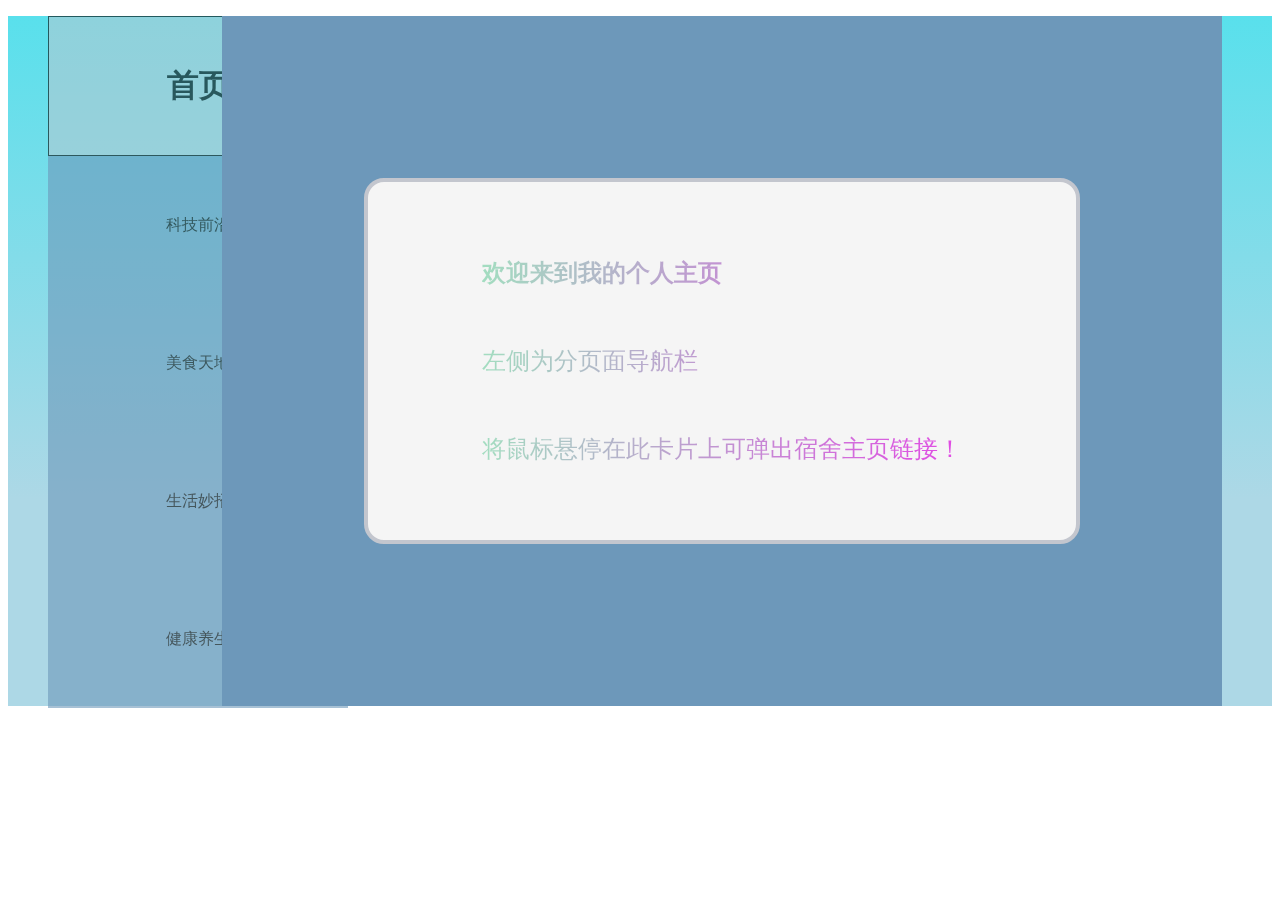
<file: index.html>
<!DOCTYPE html>
<html lang="en">

<head>
    <meta charset="UTF-8">
    <meta name="viewport" content="width=device-width, initial-scale=1.0">
    <title>个人主页</title>
    <link rel="stylesheet" type="text/css" href="./web/css/index.css">
    <link rel="stylesheet" type="text/css" href="./web/css/global.css">
</head>

<body>
    <div class="total-docker">
        <ul class="nav-list">
            <li class="nav-item active" style="background-color: #B2C9D2;"><a href="#">首页</a></li>
            <li class="nav-item"><a href="web/pages/science.html">科技前沿</a></li>
            <li class="nav-item"><a href="web/pages/meal.html">美食天地</a></li>
            <li class="nav-item"><a href="web/pages/life.html">生活妙招</a></li>
            <li class="nav-item"><a href="web/pages/health.html">健康养生</a></li>
        </ul>
        <div class="content-docker">
            <div class="card">
                <div class="card-details">
                    <p class="text-title">欢迎来到我的个人主页</p>
                    <p class="text-body">左侧为分页面导航栏</p>
                    <p class="text-body">将鼠标悬停在此卡片上可弹出宿舍主页链接！</p>
                </div>
                <button class="card-button"><a href="https://zfz2005.github.io/web/hostel.html">前往宿舍主页</a></button>
                <style>
                    p {
                        font-size: x-large;
                        background: linear-gradient(to right, rgb(163, 221, 192), rgb(225, 73, 228));
                        -webkit-background-clip: text;
                        background-clip: text;
                        -webkit-text-fill-color: transparent;
                        color: transparent;
                    }
                </style>
            </div>
        </div>
    </div>
</body>

</html>
</file>
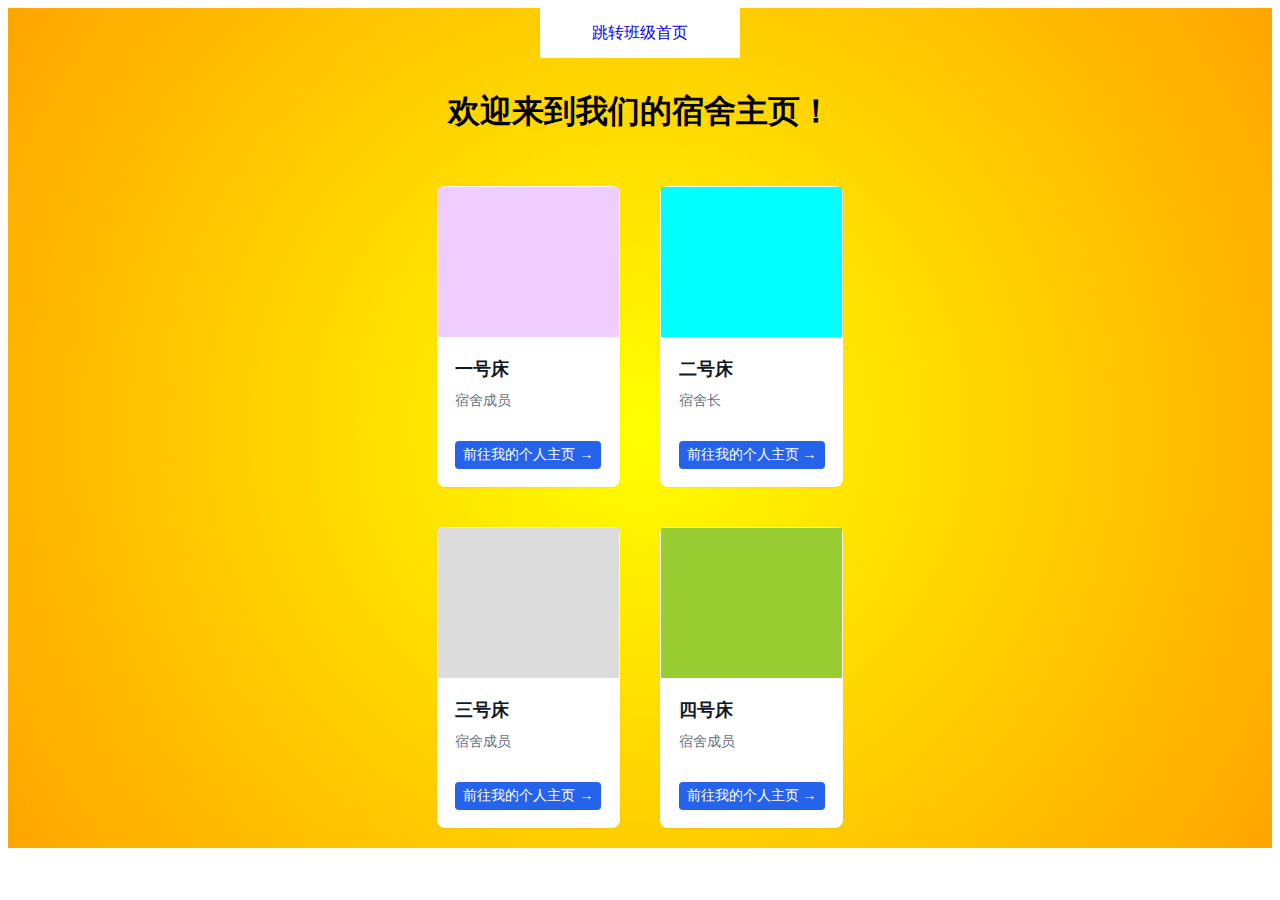
<file: web/hostel.html>
<!DOCTYPE html>
<html lang="en">

<head>
    <meta charset="UTF-8">
    <meta name="viewport" content="width=device-width, initial-scale=1.0">
    <title>宿舍主页</title>
</head>

<body>
    <div class="wrap">
        <div class="gotoclass" style="width: 200px;height: 50px;background-color: #fff;display: flex;justify-content: center;align-items: center;"><a href="https://lai-sgjp.github.io/class_index" style="text-decoration: none;">跳转班级首页</a></div>
        <p id="title">欢迎来到我们的宿舍主页！</p>
        <div class="top">
            <div class="card">
                <div class="image"></div>
                <div class="content">
                    <a href="#">
                        <span class="title">
                            一号床
                        </span>
                    </a>
    
                    <p class="desc">
                   宿舍成员
                    </p>
    
                    <a class="action" href="https://ky1824.github.io">
                        前往我的个人主页
                        <span aria-hidden="true">
                            →
                        </span>
                    </a>
                </div>
            </div>
            <div class="card">
                <div class="image"style="background-color: aqua;"></div>
                <div class="content">
                    <a href="#">
                        <span class="title">
                            二号床
                        </span>
                    </a>
    
                    <p class="desc">
                        宿舍长
                    </p>
    
                    <a class="action" href="../index.html">
                        前往我的个人主页
                        <span aria-hidden="true">
                            →
                        </span>
                    </a>
                </div>
            </div>
        </div>
        <div class="btm">
            <div class="card">
                <div class="image" style="background-color: gainsboro;"></div>
                <div class="content">
                    <a href="#">
                        <span class="title">
                            三号床
                        </span>
                    </a>
    
                    <p class="desc">
                        宿舍成员
                    </p>
    
                    <a class="action" href="https://1326302891.github.io/index.html">
                        前往我的个人主页
                        <span aria-hidden="true">
                            →
                        </span>
                    </a>
                </div>
            </div>
            <div class="card">
                <div class="image" style="background-color: yellowgreen;"></div>
                <div class="content">
                    <a href="">
                        <span class="title">
                            四号床
                        </span>
                    </a>
    
                    <p class="desc">
                       宿舍成员
                    </p>
    
                    <a class="action" href="https://luo-lh.github.io">
                        前往我的个人主页
                        <span aria-hidden="true">
                            →
                        </span>
                    </a>
                </div>
            </div>
        </div>
    </div>
</body>
<style>
    .wrap {
        display: flex;
        justify-content: center;
        align-items: center;
        flex-direction: column;
        background: repeating-radial-gradient(circle at center, yellow, orange);
    }
    #title{
        font-size: xx-large;
        font-weight: bolder;
    }
    .top,.btm{
        display: flex;
        justify-content: center;
        align-items: center;
    }
    .card {
        margin: 20px;
        max-width: 300px;
        border-radius: 0.5rem;
        background-color: #fff;
        box-shadow: 0 1px 2px 0 rgba(0, 0, 0, 0.05);
        border: 1px solid transparent;
    }

    .card a {
        text-decoration: none
    }

    .content {
        padding: 1.1rem;
    }

    .image {
        object-fit: cover;
        width: 100%;
        height: 150px;
        background-color: rgb(239, 205, 255);
    }

    .title {
        color: #111827;
        font-size: 1.125rem;
        line-height: 1.75rem;
        font-weight: 600;
    }

    .desc {
        margin-top: 0.5rem;
        color: #6B7280;
        font-size: 0.875rem;
        line-height: 1.25rem;
    }

    .action {
        display: inline-flex;
        margin-top: 1rem;
        color: #ffffff;
        font-size: 0.875rem;
        line-height: 1.25rem;
        font-weight: 500;
        align-items: center;
        gap: 0.25rem;
        background-color: #2563EB;
        padding: 4px 8px;
        border-radius: 4px;
    }

    .action span {
        transition: .3s ease;
    }

    .action:hover span {
        transform: translateX(4px);
    }
</style>

</html>
</file>
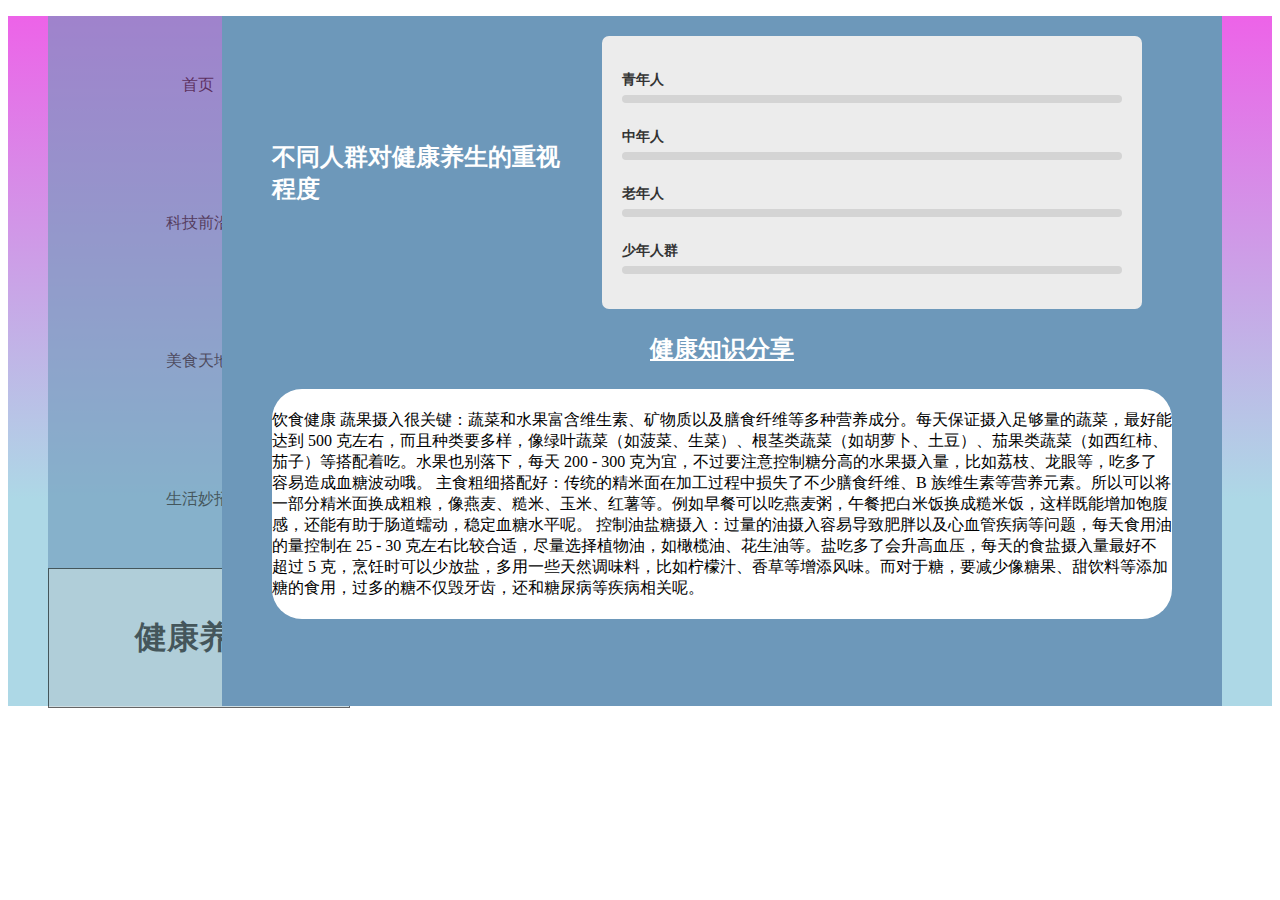
<file: web/pages/health.html>
<!DOCTYPE html>
<html lang="en">

<head>
    <meta charset="UTF-8">
    <meta name="viewport" content="width=device-width, initial-scale=1.0">
    <title>健康养生</title>
    <link rel="stylesheet" type="text/css" href="../css/global.css">
    <link rel="stylesheet" href="../css/health.css">
</head>

<body>
    <div class="total-docker" style="background: linear-gradient(to top, lightblue 30%, rgb(237, 99, 232));">
        <ul class="nav-list">
            <li class="nav-item"><a href="../../index.html">首页</a></li>
            <li class="nav-item"><a href="../pages/science.html">科技前沿</a></li>
            <li class="nav-item"><a href="../pages/meal.html">美食天地</a></li>
            <li class="nav-item"><a href="../pages/life.html">生活妙招</a></li>
            <li class="nav-item active"><a href="#">健康养生</a></li>
        </ul>
        <div class="content-docker">
            <div class="docker">
                <div class="top">
                    <div class="left">不同人群对健康养生的重视程度</div>
                    <div class="right">
                        <div class="container">
                            <div class="skill-box">
                                <span class="title">青年人</span>

                                <div class="skill-bar">
                                    <span class="skill-per html">
                                        <span class="tooltip">30%</span>
                                    </span>
                                </div>
                            </div>
                            <div class="skill-box">
                                <span class="title">中年人</span>

                                <div class="skill-bar">
                                    <span class="skill-per css">
                                        <span class="tooltip">70%</span>
                                    </span>
                                </div>
                            </div>
                            <div class="skill-box">
                                <span class="title">老年人</span>

                                <div class="skill-bar">
                                    <span class="skill-per javascript">
                                        <span class="tooltip">30%</span>
                                    </span>
                                </div>
                            </div>
                            <div class="skill-box">
                                <span class="title">少年人群</span>

                                <div class="skill-bar">
                                    <span class="skill-per nodejs">
                                        <span class="tooltip">20%</span>
                                    </span>
                                </div>
                            </div>
                        </div>
                    </div>
                </div>
                <div class="btm">
                    <p class="btm-title">健康知识分享</p>
                    <div class="btm-content">饮食健康
                        蔬果摄入很关键：蔬菜和水果富含维生素、矿物质以及膳食纤维等多种营养成分。每天保证摄入足够量的蔬菜，最好能达到 500 克左右，而且种类要多样，像绿叶蔬菜（如菠菜、生菜）、根茎类蔬菜（如胡萝卜、土豆）、茄果类蔬菜（如西红柿、茄子）等搭配着吃。水果也别落下，每天 200 - 300 克为宜，不过要注意控制糖分高的水果摄入量，比如荔枝、龙眼等，吃多了容易造成血糖波动哦。
                        主食粗细搭配好：传统的精米面在加工过程中损失了不少膳食纤维、B 族维生素等营养元素。所以可以将一部分精米面换成粗粮，像燕麦、糙米、玉米、红薯等。例如早餐可以吃燕麦粥，午餐把白米饭换成糙米饭，这样既能增加饱腹感，还能有助于肠道蠕动，稳定血糖水平呢。
                        控制油盐糖摄入：过量的油摄入容易导致肥胖以及心血管疾病等问题，每天食用油的量控制在 25 - 30 克左右比较合适，尽量选择植物油，如橄榄油、花生油等。盐吃多了会升高血压，每天的食盐摄入量最好不超过 5 克，烹饪时可以少放盐，多用一些天然调味料，比如柠檬汁、香草等增添风味。而对于糖，要减少像糖果、甜饮料等添加糖的食用，过多的糖不仅毁牙齿，还和糖尿病等疾病相关呢。</div>
                </div>
            </div>
        </div>
    </div>
</body>

</html>
</file>
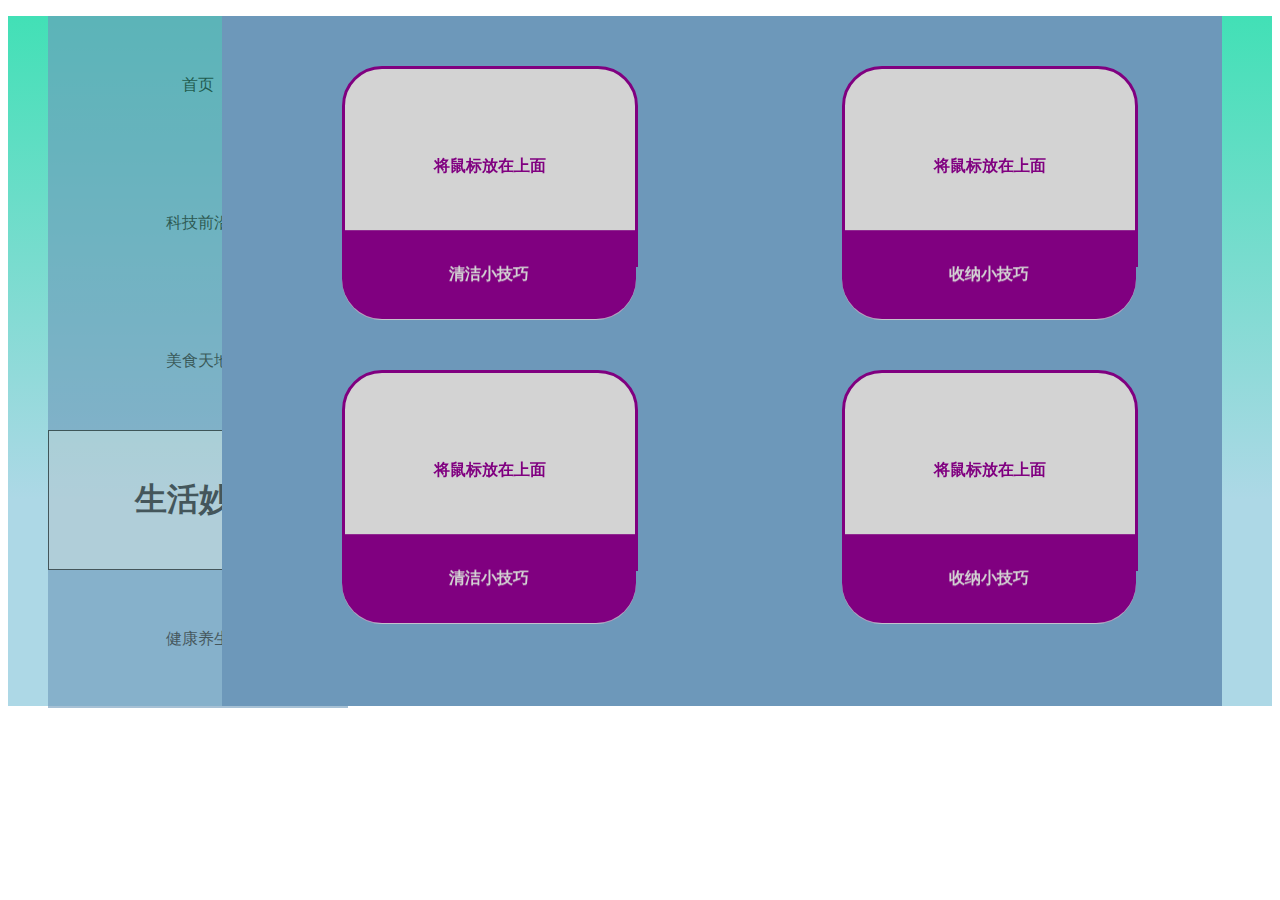
<file: web/pages/life.html>
<!DOCTYPE html>
<html lang="en">

<head>
    <meta charset="UTF-8">
    <meta name="viewport" content="width=device-width, initial-scale=1.0">
    <title>生活妙招</title>
    <link rel="stylesheet" type="text/css" href="../css/global.css">
    <link rel="stylesheet" href="../css/life.css">
</head>

<body>
    <div class="total-docker" style="background: linear-gradient(to top, lightblue 30%, rgb(66, 224, 182));">
        <ul class="nav-list">
            <li class="nav-item"><a href="../../index.html">首页</a></li>
            <li class="nav-item"><a href="../pages/science.html">科技前沿</a></li>
            <li class="nav-item"><a href="../pages/meal.html">美食天地</a></li>
            <li class="nav-item active"><a href="#">生活妙招</a></li>
            <li class="nav-item"><a href="../pages/health.html">健康养生</a></li>
        </ul>
        <div class="content-docker">
            <div class="docker">
                <div class="card">
                    <div class="upper-part">
                        <div class="upper-part-face">将鼠标放在上面</div>
                        <div class="upper-part-back">把淋浴喷头拆下来，浸泡在白醋和水 1:1 混合的溶液中，浸泡几个小时后，水垢会慢慢溶解，然后用清水冲洗喷头，重新安装好后，出水就会更顺畅了</div>
                    </div>
                    <div class="lower-part">
                        <div class="lower-part-face">清洁小技巧</div>
                        <div class="lower-part-back">学会了吗</div>
                    </div>
                </div>
                <div class="card">
                    <div class="upper-part">
                        <div class="upper-part-face">将鼠标放在上面</div>
                        <div class="upper-part-back">把常用的碗碟放在橱柜上层，方便取用，并且可以使用碗碟架，将碗碟竖着摆放，能节省空间且沥水方便。锅具可以用锅盖架把锅盖收纳起来，锅则可以挂在墙上的挂钩上或者放在橱柜下层的隔板上，根据使用频率合理放置</div>
                    </div>
                    <div class="lower-part">
                        <div class="lower-part-face">收纳小技巧</div>
                        <div class="lower-part-back">学会了吗</div>
                    </div>
                </div>
            </div>
            <div class="docker">
                <div class="card">
                    <div class="upper-part">
                        <div class="upper-part-face">将鼠标放在上面</div>
                        <div class="upper-part-back">不锈钢水槽容易有水渍和污垢，可将柠檬切成片，在水槽表面擦拭，既能去除异味又能擦除水垢，之后用清水冲洗就行。也可以定期用小苏打粉洒在水槽里，用湿海绵或抹布擦拭，能让水槽保持光亮</div>
                    </div>
                    <div class="lower-part">
                        <div class="lower-part-face">清洁小技巧</div>
                        <div class="lower-part-back">学会了吗</div>
                    </div>
                </div>
                <div class="card">
                    <div class="upper-part">
                        <div class="upper-part-face">将鼠标放在上面</div>
                        <div class="upper-part-back">对于 T 恤，可将衣服平铺，把两侧向中间折，再把袖子折回来，最后从下往上卷起来，这样收纳不仅节省空间，而且拿取时也不容易弄乱。裤子可以对折后再从裤脚往上卷，卷好后立起来放在抽屉里，方便查找和拿取</div>
                    </div>
                    <div class="lower-part">
                        <div class="lower-part-face">收纳小技巧</div>
                        <div class="lower-part-back">学会了吗</div>
                    </div>
                </div>
            </div>
        </div>
    </div>
</body>

</html>
</file>
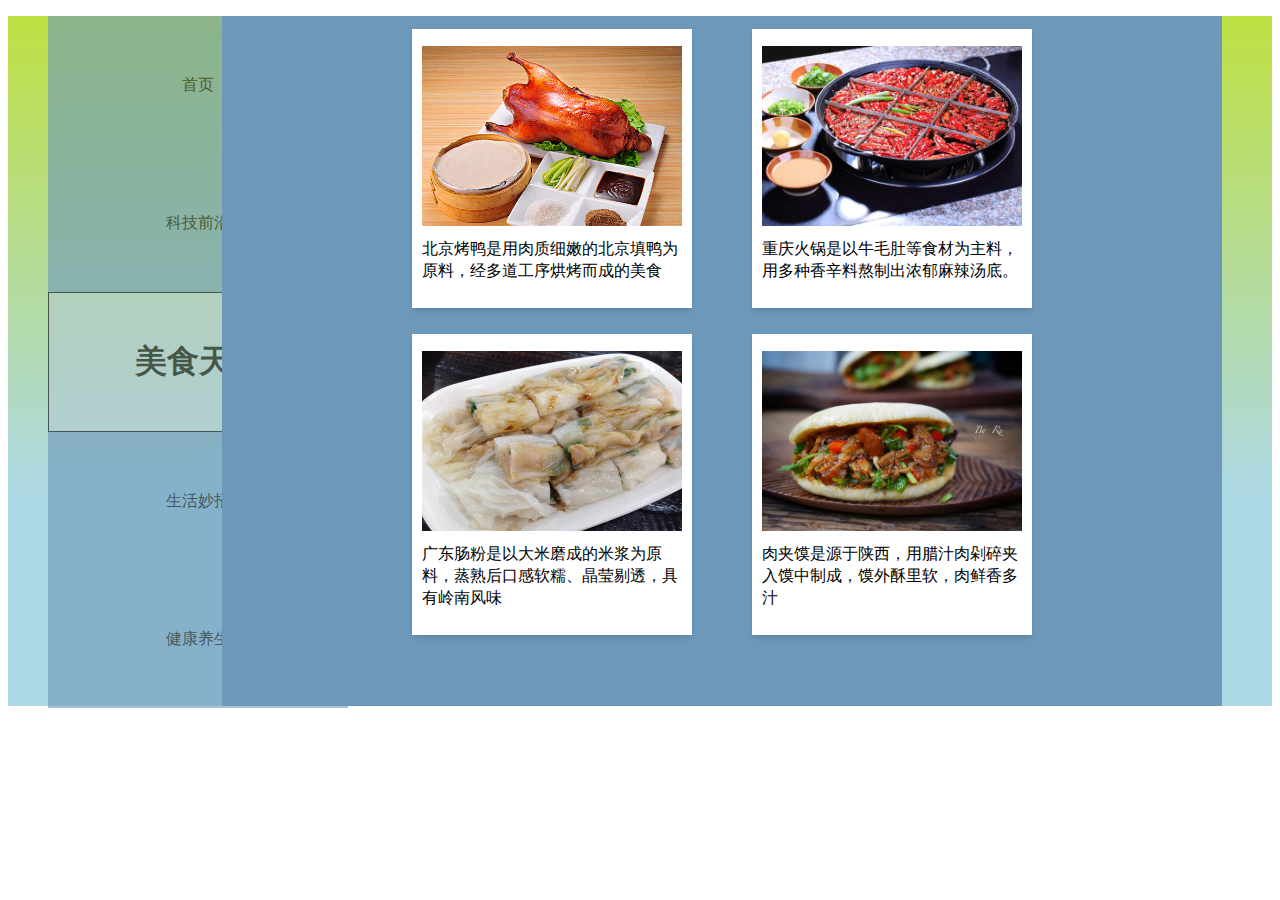
<file: web/pages/meal.html>
<!DOCTYPE html>
<html lang="en">

<head>
    <meta charset="UTF-8">
    <meta name="viewport" content="width=device-width, initial-scale=1.0">
    <title>美食天地</title>
    <link rel="stylesheet" type="text/css" href="../css/global.css">
    <link rel="stylesheet" href="../css/meal.css">
</head>

<body>
    <div class="total-docker" style="background: linear-gradient(to top, lightblue 30%, rgb(190, 224, 66));">
        <ul class="nav-list">
            <li class="nav-item"><a href="../../index.html">首页</a></li>
            <li class="nav-item"><a href="../pages/science.html">科技前沿</a></li>
            <li class="nav-item active"><a href="#">美食天地</a></li>
            <li class="nav-item"><a href="../pages/life.html">生活妙招</a></li>
            <li class="nav-item"><a href="../pages/health.html">健康养生</a></li>
        </ul>
        <div class="content-docker">
            <div class="meal-docker">
                <div class="card">
                    <div class="header">
                        <div class="image">
                            <img src="../../image/meal1.jpg">
                        </div>
                    </div>
                    <div class="info">
                        <a rel="noopener noreferrer" href="#" class="block">
                            <span class="title"></span>
                        </a>
                        <p class="description">北京烤鸭是用肉质细嫩的北京填鸭为原料，经多道工序烘烤而成的美食</p>
                    </div>
                </div>
                <div class="card">
                    <div class="header">
                        <div class="image">
                            <img src="../../image/meal2.jpg">
                        </div>
                    </div>
                    <div class="info">
                        <a rel="noopener noreferrer" href="#" class="block">
                            <span class="title"></span>
                        </a>
                        <p class="description">重庆火锅是以牛毛肚等食材为主料，用多种香辛料熬制出浓郁麻辣汤底。</p>
                    </div>
                </div>
            </div>
            <div class="meal-docker">
                <div class="card">
                    <div class="header">
                        <div class="image">
                            <img src="../../image/meal3.jpg">
                        </div>
                    </div>
                    <div class="info">
                        <a rel="noopener noreferrer" href="#" class="block">
                            <span class="title"></span>
                        </a>
                        <p class="description">广东肠粉是以大米磨成的米浆为原料，蒸熟后口感软糯、晶莹剔透，具有岭南风味</p>
                    </div>
                </div>
                <div class="card">
                    <div class="header">
                        <div class="image">
                                <img src="../../image/meal4.jpg">
                        </div>
                    </div>
                    <div class="info">
                        <a rel="noopener noreferrer" href="#" class="block">
                            <span class="title"></span>
                        </a>
                        <p class="description">肉夹馍是源于陕西，用腊汁肉剁碎夹入馍中制成，馍外酥里软，肉鲜香多汁</p>
                    </div>
                </div>
            </div>
        </div>
    </div>
</body>

</html>
</file>
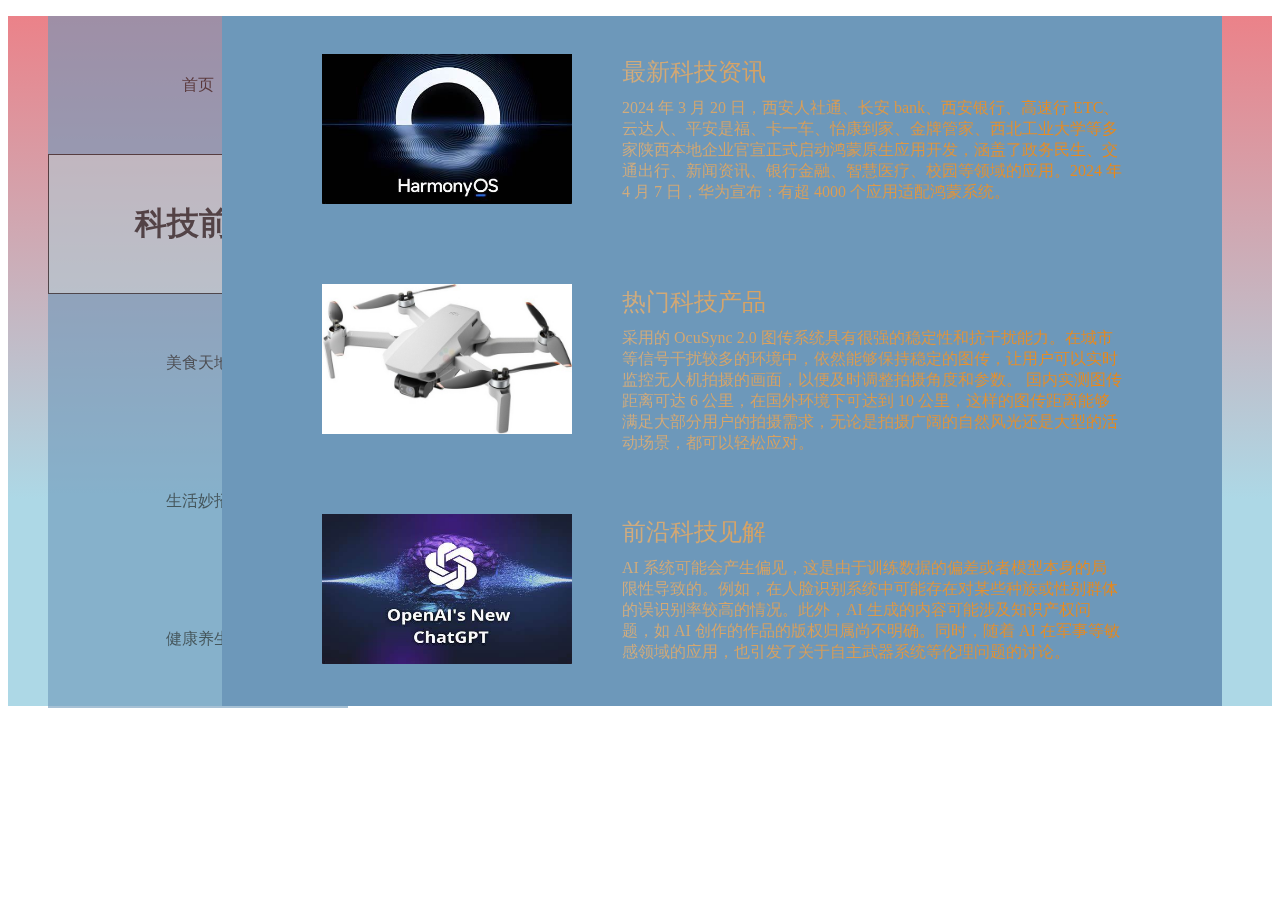
<file: web/pages/science.html>
<!DOCTYPE html>
<html lang="en">

<head>
    <meta charset="UTF-8">
    <meta name="viewport" content="width=device-width, initial-scale=1.0">
    <title>科技前沿</title>
    <link rel="stylesheet" type="text/css" href="../css/global.css">
    <link rel="stylesheet" href="../css/science.css">
</head>

<body>
    <div class="total-docker" style="background: linear-gradient(to top, lightblue 30%, rgb(235, 130, 137));">
        <ul class="nav-list">
            <li class="nav-item"><a href="../../index.html">首页</a></li>
            <li class="nav-item active"><a href="#">科技前沿</a></li>
            <li class="nav-item"><a href="../pages/meal.html">美食天地</a></li>
            <li class="nav-item"><a href="../pages/life.html">生活妙招</a></li>
            <li class="nav-item"><a href="../pages/health.html">健康养生</a></li>
        </ul>
        <div class="content-docker">
            <div class="item">
                <div class="left"><img src="../../image/harmony.jpg"></div>
                <div class="right">
                    <div class="title">最新科技资讯</div>
                    <div class="content">2024 年 3 月 20 日，西安人社通、长安 bank、西安银行、高速行
                        ETC、云达人、平安是福、卡一车、怡康到家、金牌管家、西北工业大学等多家陕西本地企业官宣正式启动鸿蒙原生应用开发，涵盖了政务民生、交通出行、新闻资讯、银行金融、智慧医疗、校园等领域的应用。2024
                        年 4 月 7 日，华为宣布：有超 4000 个应用适配鸿蒙系统。</div>
                </div>
            </div>
            <div class="item">
                <div class="left"><img src="../../image/dajiang.jpg"></div>
                <div class="right">
                    <div class="title">热门科技产品</div>
                    <div class="content">采用的 OcuSync 2.0
                        图传系统具有很强的稳定性和抗干扰能力。在城市等信号干扰较多的环境中，依然能够保持稳定的图传，让用户可以实时监控无人机拍摄的画面，以便及时调整拍摄角度和参数。
                        国内实测图传距离可达 6 公里，在国外环境下可达到 10 公里，这样的图传距离能够满足大部分用户的拍摄需求，无论是拍摄广阔的自然风光还是大型的活动场景，都可以轻松应对。</div>
                </div>
            </div>
            <div class="item">
                <div class="left"><img src="../../image/AI.jpg"></div>
                <div class="right">
                    <div class="title">前沿科技见解</div>
                    <div class="content">AI 系统可能会产生偏见，这是由于训练数据的偏差或者模型本身的局限性导致的。例如，在人脸识别系统中可能存在对某些种族或性别群体的误识别率较高的情况。此外，AI
                        生成的内容可能涉及知识产权问题，如 AI 创作的作品的版权归属尚不明确。同时，随着 AI 在军事等敏感领域的应用，也引发了关于自主武器系统等伦理问题的讨论。</div>
                </div>
            </div>
            <style>
                .item {
                    background: linear-gradient(to right, rgb(192, 196, 195), rgb(235, 133, 16));
                    -webkit-background-clip: text;
                    background-clip: text;
                    -webkit-text-fill-color: transparent;
                    color: transparent;
                }
            </style>
        </div>
    </div>
</body>

</html>
</file>
<file: web/css/index.css>
.active{
    background-color: #B2C9D2;
    font-size: xx-large;
    font-weight: bolder;
    border: 1px solid black;
}

.content-docker{
    display: flex;
    justify-content: center;
    align-items: center;
}

.card {
    width: 650px;
    height: 300px;
    border-radius: 20px;
    background: #f5f5f5;
    position: relative;
    padding: 1.8rem;
    border: 4px solid #c3c6ce;
    transition: 0.5s ease-out;
    overflow: visible;
   }
   
   .card-details {
    color: black;
    height: 100%;
    gap: .5em;
    display: grid;
    place-content: center;
   }
   
   .card-button {
    transform: translate(-50%, 125%);
    width: 60%;
    border-radius: 1rem;
    border: none;
    background-color: #008bf8;
    color: #fff;
    font-size: 1rem;
    padding: .5rem 1rem;
    position: absolute;
    left: 50%;
    bottom: 0;
    opacity: 0;
    transition: 0.3s ease-out;
   }
   
   .text-body {
    color: rgb(134, 134, 134);
   }
   
   /*Text*/
   .text-title {
    font-size: 1.5em;
    font-weight: bold;
   }
   
   /*Hover*/
   .card:hover {
    border-color: #008bf8;
    box-shadow: 0 4px 18px 0 rgba(0, 0, 0, 0.25);
   }
   
   .card:hover .card-button {
    transform: translate(-50%, 50%);
    opacity: 1;
   }
</file>
<file: web/css/global.css>
.total-docker {
    width: 100%;
    height: 100%;
    background: linear-gradient(to top, lightblue 30%, rgb(89, 224, 236));
    position: relative;
}

.nav-list {
    width: 300px;
    height: 690px;
    opacity: .6;
    top: 0;
    left: 0;
}

.nav-item {
    width: 300px;
    height: 20%;
    background-color: #6D98BA;
    list-style: none;
    display: flex;
    justify-content: center;
    align-items: center;
}

.nav-item:hover {
    background-color: #B2C9D2;
    font-size: xx-large;
    font-weight: bolder;
    border: 1px solid black;
    transition: all .5s;
}

a {
    text-decoration: none;
    color: black;
}

.content-docker {
    width: 1000px;
    height: 690px;
    position: absolute;
    right: 50px;
    top: 0;
    background-color: #6D98BA;
}
</file>
<file: web/css/health.css>
.active{
    background-color: #B2C9D2;
    font-size: xx-large;
    font-weight: bolder;
    border: 1px solid black;
}
.docker{
    display: flex;
    flex-direction: column;
    justify-content: space-around;
    align-items: center;
}
.top{
    margin-top: 20px;
    display: flex;
    justify-content: space-around;
    align-items: center;
}
.left{
    width: 300px;
    display: flex;
    justify-content: center;
    align-items: center;
    color: white;
    font-size: x-large;
    font-weight: bolder;
}
.right{
    width: 600px;
    display: flex;
    justify-content: center;
    align-items: center;
}
.container {
    position: relative;
    max-width: 500px;
    width: 100%;
    background: #ececec;
    margin: 0 15px;
    padding: 10px 20px;
    border-radius: 7px;
  }
  
  .container .skill-box {
    width: 100%;
    margin: 25px 0;
  }
  
  .skill-box .title {
    display: block;
    font-size: 14px;
    font-weight: 600;
    color: #333;
  }
  
  .skill-box .skill-bar {
    height: 8px;
    width: 100%;
    border-radius: 6px;
    margin-top: 6px;
    background: rgba(0,0,0,0.1);
  }
  
  .skill-bar .skill-per {
    position: relative;
    display: block;
    height: 100%;
    width: 90%;
    border-radius: 6px;
    background: #4070f4;
    animation: progress 0.4s ease-in-out forwards;
    opacity: 0;
  }
  
  .skill-per.html {
    width: 50%;
    animation-delay: 0.1s;
  }
  
  .skill-per.css {
    width: 70%;
    animation-delay: 0.1s;
  }
  
  .skill-per.javascript {
    width: 50%;
    animation-delay: 0.2s;
  }
  
  .skill-per.nodejs {
    width: 30%;
    animation-delay: 0.3s;
  }
  
  @keyframes progress {
    0% {
      width: 0;
      opacity: 1;
    }
  
    100% {
      opacity: 1;
    }
  }
  
  .skill-per .tooltip {
    position: absolute;
    right: -14px;
    top: -28px;
    font-size: 9px;
    font-weight: 500;
    color: #fff;
    padding: 2px 6px;
    border-radius: 3px;
    background: #4070f4;
    z-index: 1;
  }
  
  .tooltip::before {
    content: '';
    position: absolute;
    left: 50%;
    bottom: -2px;
    height: 10px;
    width: 10px;
    z-index: -1;
    background-color: #4070f4;
    transform: translateX(-50%) rotate(45deg);
  }
  .btm{
    width: 100%;
    height: 500px;
    display: flex;
    flex-direction: column;
    justify-content: start;
    align-items: center;
  }
  .btm-title{
    color: white;
    font-size: x-large;
    font-weight: bold;
    text-decoration: underline;
    display: flex;
    justify-content: center;
    align-items: center;
  }
  .btm-content{
    display: flex;
    justify-content: center;
    align-items: center;
    width: 90%;
    height: 230px;
    background-color: #fff;
    border-radius: 30px;
  }
</file>
<file: web/css/life.css>
.active{
    background-color: #B2C9D2;
    font-size: xx-large;
    font-weight: bolder;
    border: 1px solid black;
}
.docker{
    display: flex;
    justify-content: space-around;
    align-items: center;
    margin-top: 50px;
}

.card {
    width: 260px;
    height: 254px;
    position: relative;
    border-radius: 40px;
    transition: all 0.8s;
    perspective: 600px;
    perspective-origin: center bottom;
  }
  
  .upper-part {
    width: 260px;
    height: 65%;
    border-radius: 40px 40px 0 0;
    position: relative;
    transform-style: preserve-3d;
    transition: all 0.9s;
  }
  
  .upper-part-face,
  .upper-part-back {
    text-align: center;
    background-color: lightgray;
    color: purple;
    border: 3px solid purple;
    display: flex;
    justify-content: center;
    align-items: center;
    position: absolute;
    width: 260px;
    height: 100%;
    padding: 15px;
    border-radius: 40px 40px 0 0;
    font-weight: bold;
    z-index: 2;
    backface-visibility: hidden;
    transition: all 0.6s;
  }
  
  .upper-part-back {
    font-size: small;
    background-color: purple;
    color: lightgray;
    transform: rotatex(180deg);
  }
  
  .lower-part {
    width: 260px;
    height: 35%;
    border-radius: 0 0 40px 40px;
    position: relative;
    transform-style: preserve-3d;
    transform-origin: center top;
    transition: all 0.9s;
  }
  
  .lower-part-face,
  .lower-part-back {
    background-color: purple;
    width: 294px;
    height: 100%;
    color: lightgray;
    font-weight: bold;
    position: absolute;
    border-radius: 0 0 40px 40px;
    display: flex;
    justify-content: center;
    align-items: center;
    transform: translate(0, -0.8px);
    backface-visibility: hidden;
    z-index: 2;
  }
  
  .lower-part-back {
    backface-visibility: visible;
    border-radius: 40px;
    color: purple;
    background-color: lightgray;
    transform: rotateX(180deg);
    z-index: 1;
    transition: border-radius 0.6s;
  }
  
  .card:hover > .upper-part {
    transform: rotatex(-0.5turn);
  }
  
  .card:hover > .lower-part {
    transform: translateY(88.3px) rotateX(0.5turn);
  }
  
  .card:hover > .lower-part > .lower-part-back {
    border: 3px solid purple;
    border-radius: 0 0 40px 40px;
  }
</file>
<file: web/css/meal.css>
.active{
    background-color: #B2C9D2;
    font-size: xx-large;
    font-weight: bolder;
    border: 1px solid black;
}

.card {
    padding: 10px;
    max-width: 260px;
    box-shadow: 0 4px 6px -1px rgba(0, 0, 0, 0.1), 0 2px 4px -1px rgba(0, 0, 0, 0.06);
    background-color: rgb(255, 255, 255);
    font-family: sans-serif;
  }
  
  .content {
    margin-top: 1rem;
  }
  
  .content .header {
    margin-top: 0.5rem;
  }
  
  .image {
    width: 100%;
    height: 150px;
    margin-left: 8px;
    padding: 7px;
  }
  
  .tag {
    text-transform: capitalize;
    background-color: rgba(0, 0, 0, 0.425);
    padding: 2px 8px;
    border-radius: 4px;
    color: #fff;
  }
  
  .date {
    display: flex;
    font-size: 0.75rem;
    line-height: 1rem;
    align-items: center;
    margin: 2px;
  }
  
  .title {
    text-align: center;
    display: block;
    font-size: 1.25rem;
    line-height: 1.35rem;
    font-weight: 600;
    padding-bottom: 5px;
    padding-top: 14px;
  }
  
  .description {
    line-height: 1.375;
  }
  .content-docker{
    display: flex;
    flex-direction: column;
    justify-content: start;
    align-items: center;
  }
  .meal-docker{
    display: flex;
    justify-content: space-around;
    align-items: center;
  }
  .card{
    margin: 13px 30px;
  }
  .card img{
    margin-left: -15px;
    width: 260px;
    height: 180px;
  }
</file>
<file: web/css/science.css>
.active{
    background-color: #B2C9D2;
    font-size: xx-large;
    font-weight: bolder;
    border: 1px solid black;
}
.content-docker{
    display: flex;
    flex-direction: column;
    justify-content: space-around;
    align-items: center;
}
.item{
    display: flex;
    justify-content: space-around;
    align-items: center;
    margin: 17px;
    width: 85%;
    height: 250px;
    background-color: #fff;
    border-radius: 30px;
}
.item img{
    width: 250px;
    height: 150px;
}
.left{
    width: 250px;
}
.right{
    width: 500px;
    height: 150px;
}
.title{
    font-size: x-large;
}
.content{
    margin-top: 10px;
    font-size: medium;
    color: gray;
}
</file>
